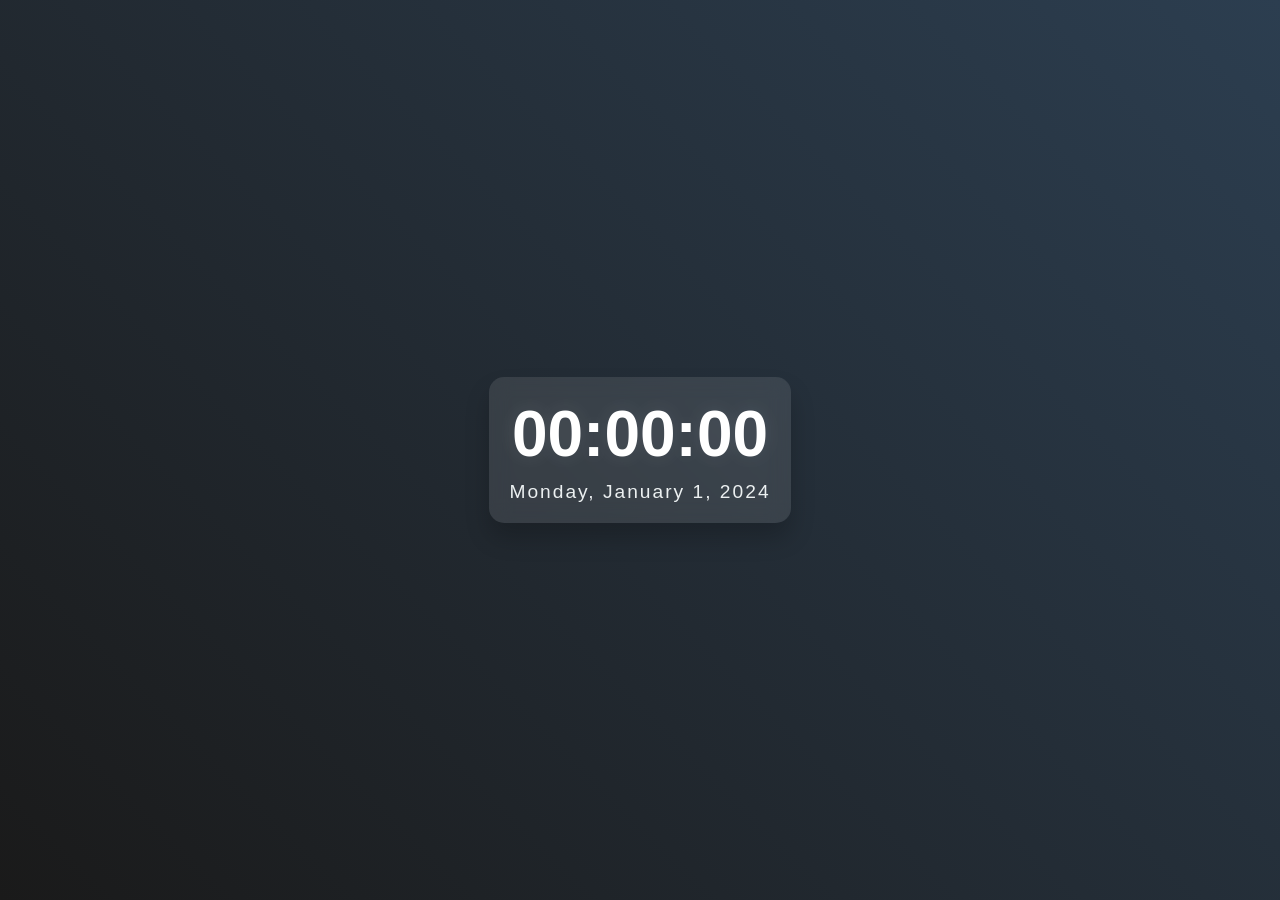
<file: index.html>
<!DOCTYPE html>
<html lang="en">
<head>
    <meta charset="UTF-8">
    <meta name="viewport" content="width=device-width, initial-scale=1.0">
    <title>Modern Digital Clock</title>
    <link rel="stylesheet" href="style.css">
</head>
<body>
    <div class="container">
        <div class="clock">
            <div class="time" id="time">00:00:00</div>
            <div class="date" id="date">Monday, January 1, 2024</div>
        </div>
    </div>
    <script src="script.js"></script>
</body>
</html>
</file>
<file: style.css>
* {
    margin: 0;
    padding: 0;
    box-sizing: border-box;
    font-family: 'Segoe UI', sans-serif;
}

body {
    min-height: 100vh;
    background: linear-gradient(45deg, #1a1a1a, #2c3e50);
    display: flex;
    justify-content: center;
    align-items: center;
}

.container {
    background: rgba(255, 255, 255, 0.1);
    padding: 20px;
    border-radius: 15px;
    backdrop-filter: blur(10px);
    box-shadow: 0 15px 25px rgba(0, 0, 0, 0.2);
}

.clock {
    text-align: center;
}

.time {
    font-size: 4rem;
    font-weight: 600;
    color: #ffffff;
    text-shadow: 0 0 20px rgba(255, 255, 255, 0.1);
    margin-bottom: 10px;
}

.date {
    font-size: 1.2rem;
    color: #ecf0f1;
    letter-spacing: 2px;
}
</file>
